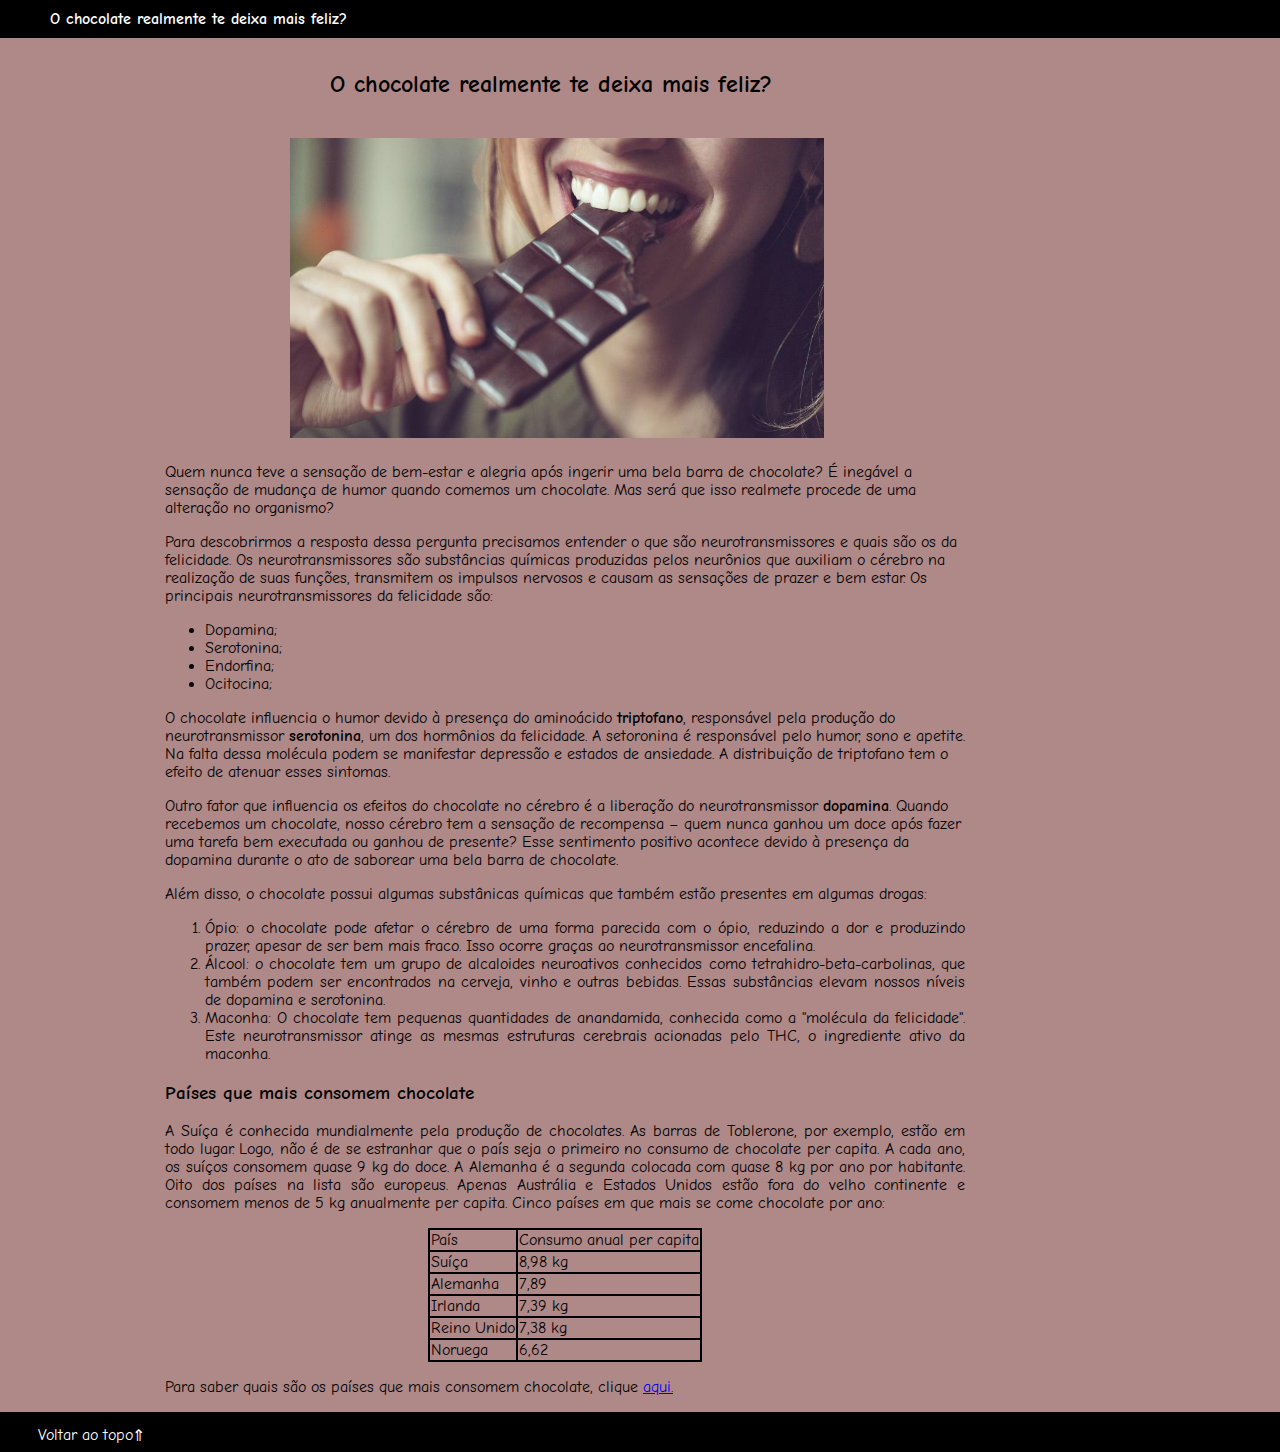
<file: Front-end development/project-01-html-css/index.html>
<!DOCTYPE html>
<html lang="pt-br">
<head>
    <meta charset="UTF-8" />
    <meta name="viewport" content="width=device-width" />
    <title>Projeto 1</title>
    <link href="https://fonts.googleapis.com/css2?family=Comic+Neue&family=Dosis:wght@500;600&display=swap"
        rel="stylesheet">
    <link rel="stylesheet" type="text/css" href="style.css">
</head>
<body>
    <header id="cabecalho">
        <nav class="cabecalho1">
            <ul>
                <li><a href=""><strong>O chocolate realmente te deixa mais feliz?</strong></a></li>
            </ul>
        </nav>
    </header>
    <div class="title" id="voltar">
        <h2>O chocolate realmente te deixa mais feliz?</h2>
        <img id="picture" src="img1.jpg" alt="Foto de uma barra de chocolate" witdh="350" height="300">
    </div>
    <article class="article">
        <p>Quem nunca teve a sensação de bem-estar e alegria após ingerir uma bela barra de chocolate? É inegável a
            sensação de mudança de humor quando comemos um chocolate. Mas será que isso realmete procede de uma
            alteração no organismo?</p>
        <p>Para descobrirmos a resposta dessa pergunta precisamos entender o que são neurotransmissores e quais são os
            da felicidade. Os neurotransmissores são substâncias químicas produzidas pelos neurônios que auxiliam o
            cérebro na realização de suas funções, transmitem os impulsos nervosos e causam as sensações de prazer e bem
            estar. Os principais neurotransmissores da felicidade são:</p>
        <ul>
            <li>Dopamina;</li>
            <li>Serotonina;</li>
            <li>Endorfina;</li>
            <li>Ocitocina;</li>
        </ul>
        <p>O chocolate influencia o humor devido à presença do aminoácido <strong>triptofano</strong>, responsável pela
            produção do neurotransmissor <strong>serotonina</strong>, um dos hormônios da felicidade. A setoronina é
            responsável pelo humor, sono e apetite. Na falta dessa molécula podem se manifestar depressão e estados de
            ansiedade. A distribuição de triptofano tem o efeito de atenuar esses sintomas.</p>
        <p>Outro fator que influencia os efeitos do chocolate no cérebro é a liberação do neurotransmissor
            <strong>dopamina</strong>. Quando recebemos um chocolate, nosso cérebro tem a sensação de recompensa – quem
            nunca ganhou um doce após fazer uma tarefa bem executada ou ganhou de presente? Esse sentimento positivo
            acontece devido à presença da dopamina durante o ato de saborear uma bela barra de chocolate.</p>
    </article>
    <aside class="aside">
        <p>Além disso, o chocolate possui algumas substânicas químicas que também estão presentes em algumas drogas:</p>
        <ol>
            <li>Ópio: o chocolate pode afetar o cérebro de uma forma parecida com o ópio, reduzindo a dor e produzindo
                prazer, apesar de ser bem mais fraco. Isso ocorre graças ao neurotransmissor encefalina.</li>
            <li>Álcool: o chocolate tem um grupo de alcaloides neuroativos conhecidos como tetrahidro-beta-carbolinas,
                que também podem ser encontrados na cerveja, vinho e outras bebidas. Essas substâncias elevam nossos
                níveis de dopamina e serotonina.</li>
            <li>Maconha: O chocolate tem pequenas quantidades de anandamida, conhecida como a "molécula da felicidade".
                Este neurotransmissor atinge as mesmas estruturas cerebrais acionadas pelo THC, o ingrediente ativo da
                maconha.</li>
        </ol>
    </aside>
    <section class="section">
        <h3>Países que mais consomem chocolate</h3>
        <p> A Suíça é conhecida mundialmente pela produção de chocolates. As barras de Toblerone, por exemplo, estão
            em todo lugar. Logo, não é de se estranhar que o país seja o primeiro no consumo de chocolate per
            capita. A cada ano, os suíços consomem quase 9 kg do doce. A Alemanha é a segunda colocada com quase 8
            kg por ano por habitante. Oito dos países na lista são europeus. Apenas Austrália e Estados Unidos estão
            fora do velho continente e consomem menos de 5 kg anualmente per capita.
            Cinco países em que mais se come chocolate por ano:</p>
        <table class="table">
            <tr>
                <td>País</td>
                <td>Consumo anual per capita</td>
            </tr>
            <tr>
                <td>Suíça</td>
                <td>8,98 kg</td>
            </tr>
            <tr>
                <td>Alemanha</td>
                <td>7,89</td>
            </tr>
            <tr>
                <td>Irlanda</td>
                <td>7,39 kg</td>
            </tr>
            <tr>
                <td>Reino Unido</td>
                <td>7,38 kg</td>
            </tr>
            <tr>
                <td>Noruega</td>
                <td>6,62</td>
            </tr>
        </table>
        <p>Para saber quais são os países que mais consomem chocolate, clique
            <a target="_blank"
                href="http://mercadodocacau.com/artigo/10-paises-que-mais-consomem-chocolate-no-mundo">aqui.</a></p>
    </section>
    <footer id="rodape">
        <p class="lado-esquerdo"><a href="#voltar">Voltar ao topo</a></p>
        <p class="lado-direito"><a href="#voltar">&uArr;</a></p>
    </footer>
</body>
</html>
</file>
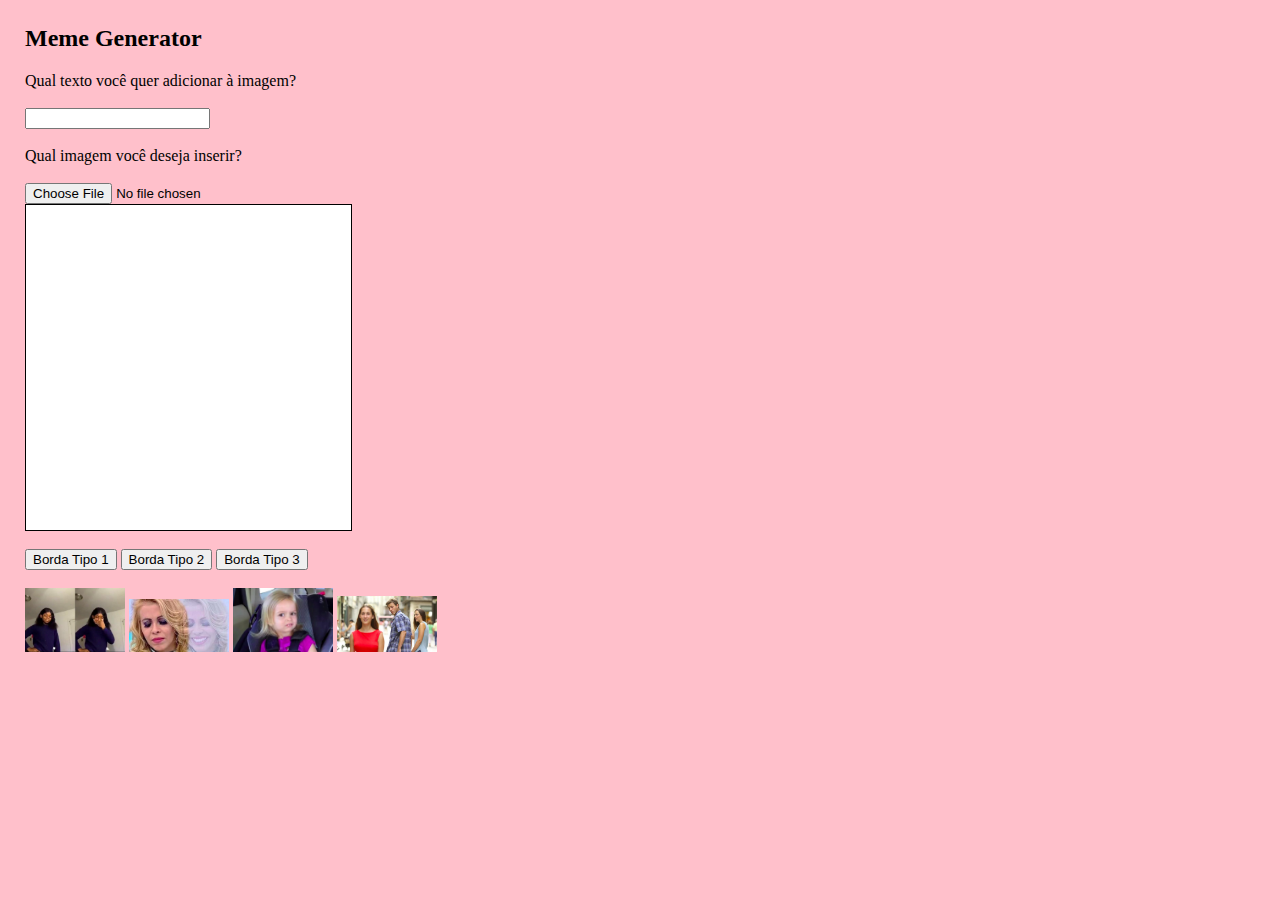
<file: Front-end development/project-02-meme-generator/index.html>
<!DOCTYPE html>
<html lang="pt-br">

<head>
  <meta charset="UTF-8" />
  <meta name="viewport" content="width=device-width" />
  <title>Projeto meme-generator</title>
  <link rel="stylesheet" type="text/css" href="style.css">
</head>

<body>
  <h2>Meme Generator</h2>
  <form>
    <label for="text-input">Qual texto você quer adicionar à imagem?</label><br><br>
    <input type="text" id="text-input" maxlength="60"><br><br>
    <label for="meme-insert">Qual imagem você deseja inserir?</label><br><br>
    <input type="file" id="meme-insert">
  </form>
  <div id="meme-image-container" class="meme-image-container">
    <img id="meme-image" class="meme-image" src="memeImage.jpeg" width=325px height=325px>
    <p id="meme-text"></p>
  </div>
  <br>
  <button id="button1">Borda Tipo 1</button>
  <button id="button2">Borda Tipo 2</button>
  <button id="button3">Borda Tipo 3</button>
  <br><br>
  <img id="meme-1" src="imgs/meme1.jpeg" width=100>
  <img id="meme-2" src="imgs/meme2.jpeg" width=100>
  <img id="meme-3" src="imgs/meme3.jpeg" width=100>
  <img id="meme-4" src="imgs/meme4.jpeg" width=100>
  <script type="text/javascript" src="script.js"></script>
</body>

</html>
</file>
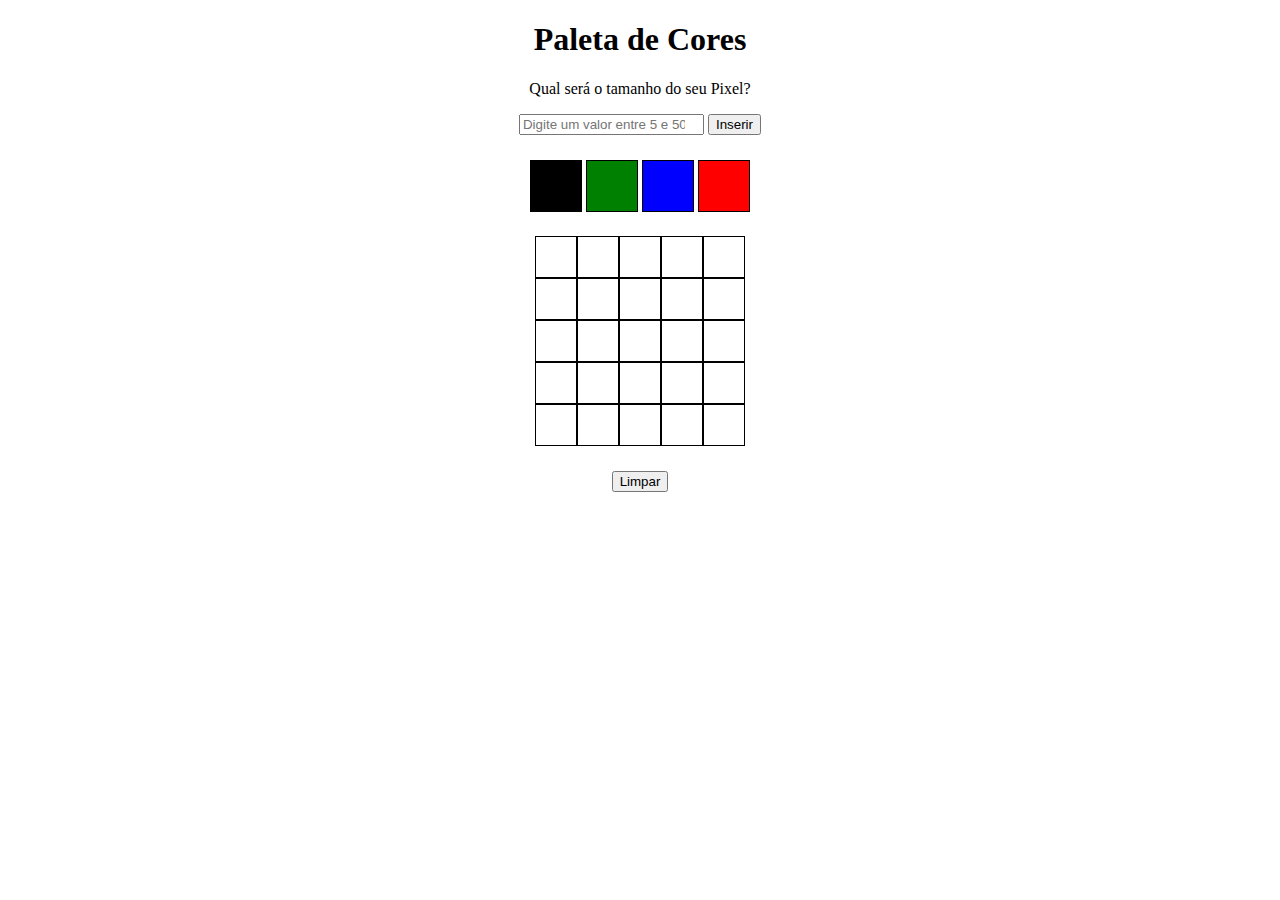
<file: Front-end development/project-03-pixels-art/index.html>
<!DOCTYPE html>
<html lang="pt-br">

<head>
  <meta charset="UTF-8" />
  <meta name="viewport" content="width=device-width" />
  <title>Projeto pixels art</title>
  <link rel="stylesheet" type="text/css" href="style.css">
</head>

<body>
  <div class="container">
    <!-- A página deve possuir o título "Paleta de Cores" -->
    <h1 id="title">Paleta de Cores</h1>
    <!-- A página deve possuir uma paleta de quatro cores -->
    <label><p>Qual será o tamanho do seu Pixel?</p></label>
    <input id="board-size" type="number" placeholder="Digite um valor entre 5 e 50">
    <button id="generate-board">Inserir</button>
    <div id="color-palette" class="color-palette">
      <div class="color" id="firstColor" class="firstColor"></div>
      <div class="color" id="secondColor" class="secondColor"></div>
      <div class="color" id="thirdColor" class="thirdColor"></div>
      <div class="color" id="fourthColor" class="fourthColor"></div>
    </div>
    <!-- A página deve possuir um quadro de pixels, com 25 pixels -->
    <div id="pixel-board" class="pixel-board">
      <div class="pixel"></div>
      <div class="pixel"></div>
      <div class="pixel"></div>
      <div class="pixel"></div>
      <div class="pixel"></div>
      <div class="pixel"></div>
      <div class="pixel"></div>
      <div class="pixel"></div>
      <div class="pixel"></div>
      <div class="pixel"></div>
      <div class="pixel"></div>
      <div class="pixel"></div>
      <div class="pixel"></div>
      <div class="pixel"></div>
      <div class="pixel"></div>
      <div class="pixel"></div>
      <div class="pixel"></div>
      <div class="pixel"></div>
      <div class="pixel"></div>
      <div class="pixel"></div>
      <div class="pixel"></div>
      <div class="pixel"></div>
      <div class="pixel"></div>
      <div class="pixel"></div>
      <div class="pixel"></div>
    </div>
    <button id="clear-board" class="botao">Limpar</button>
  </div>
  <script type="text/javascript" src="script.js"></script>
</body>

</html>
</file>
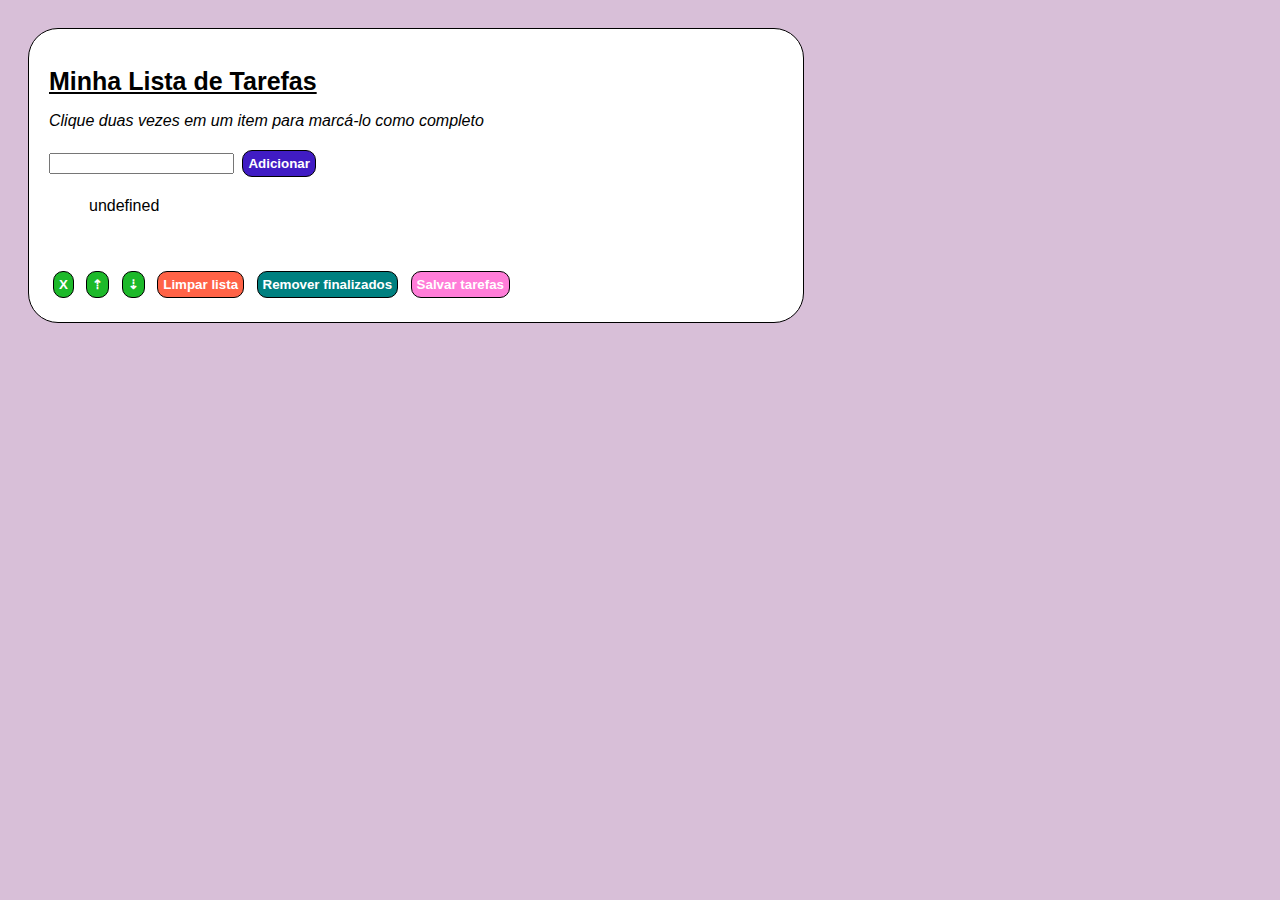
<file: Front-end development/project-04-todo-list/index.html>
<!DOCTYPE html>
<html lang="pt-br">

<head>
  <meta charset="UTF-8" />
  <meta name="viewport" content="width=device-width" />
  <title>Projeto to-do list</title>
  <link rel="stylesheet" type="text/css" href="style.css">
</head>

<body>
  <div class="container">
    <br>
    <header><strong>Minha Lista de Tarefas</strong></header>
    <p id="funcionamento"><em>Clique duas vezes em um item para marcá-lo como completo</em></p>
    <input type="text" id="texto-tarefa"> <button id="criar-tarefa" type="submit" ><strong>Adicionar</strong></button>
    <ol id="lista-tarefas"></ol>
    <br><br>
    <button id="remover-selecionado"><strong>X</strong></button>
    <button id="mover-cima"><strong>&#8673;</strong></button>
    <button id="mover-baixo"><strong>&#8675;</strong></button>
    <button id="apaga-tudo"><strong>Limpar lista</strong></button>
    <button id="remover-finalizados"><strong>Remover finalizados</strong></button>
    <button id="salvar-tarefas"><strong>Salvar tarefas</strong></button>
  </div>
  <script type="text/javascript" src="script.js"></script>
</body>
</html>
</file>
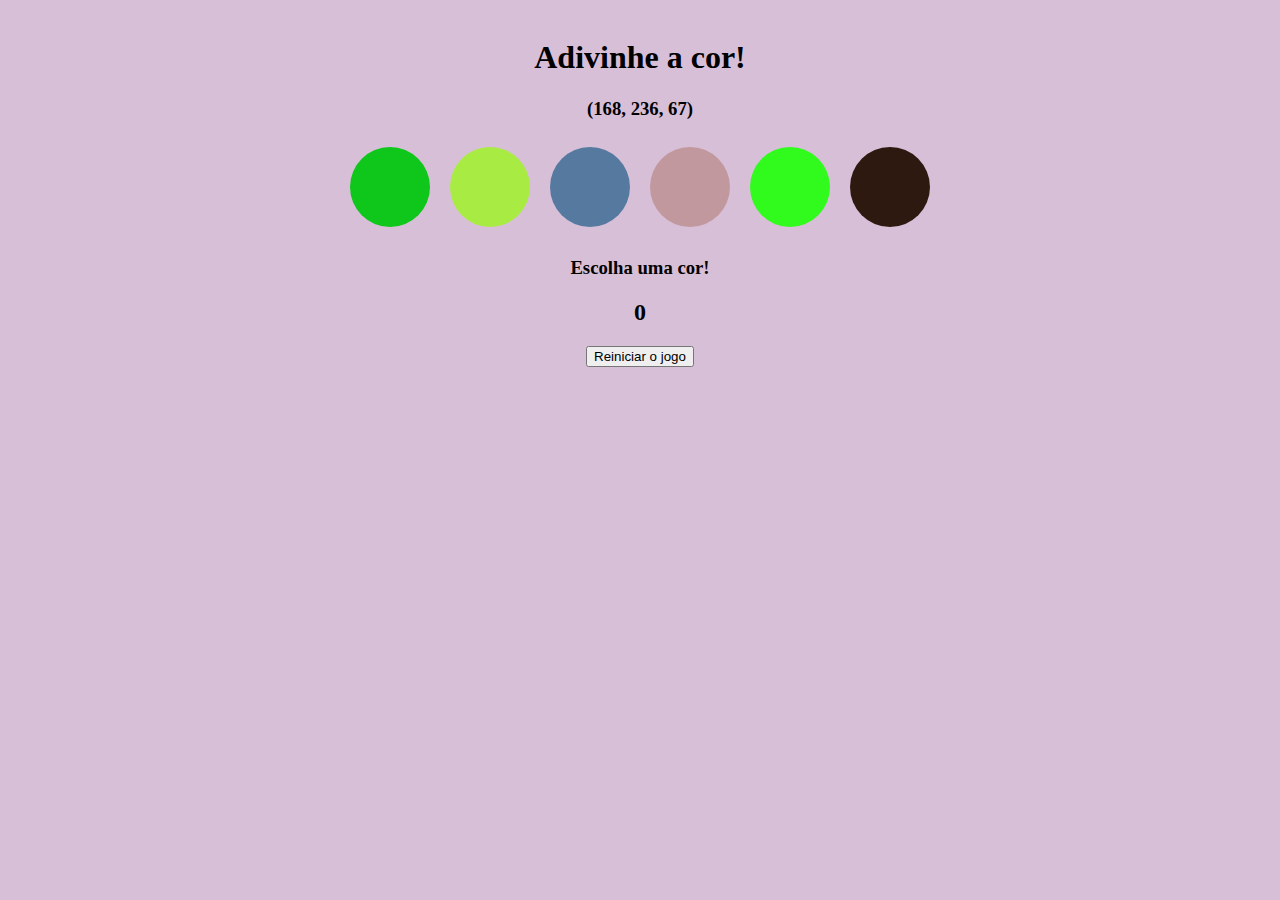
<file: Front-end development/project-05-color-guess/index.html>
<!DOCTYPE html>
<html lang="en">
<head>
  <meta charset="UTF-8">
  <meta name="viewport" content="width=device-width, initial-scale=1.0">
  <link rel="stylesheet" href="style.css" type="text/css">
  <title>Color guess Project</title>
</head>
<body>
  <h1 id="title">Adivinhe a cor!</h1>
  <h3 id="rgb-color"></h3>
  <div id="balls-container">
    <div class="ball"></div>
    <div class="ball"></div>
    <div class="ball"></div>
    <div class="ball"></div>
    <div class="ball"></div>
    <div class="ball"></div>
  </div>
  <h3 id="answer">Escolha uma cor!</h3>
  <h2 id="score">0</h2>
  <button id="reset-game" >Reiniciar o jogo</button>
  <script src="script.js"></script>
</body>
</html>
</file>
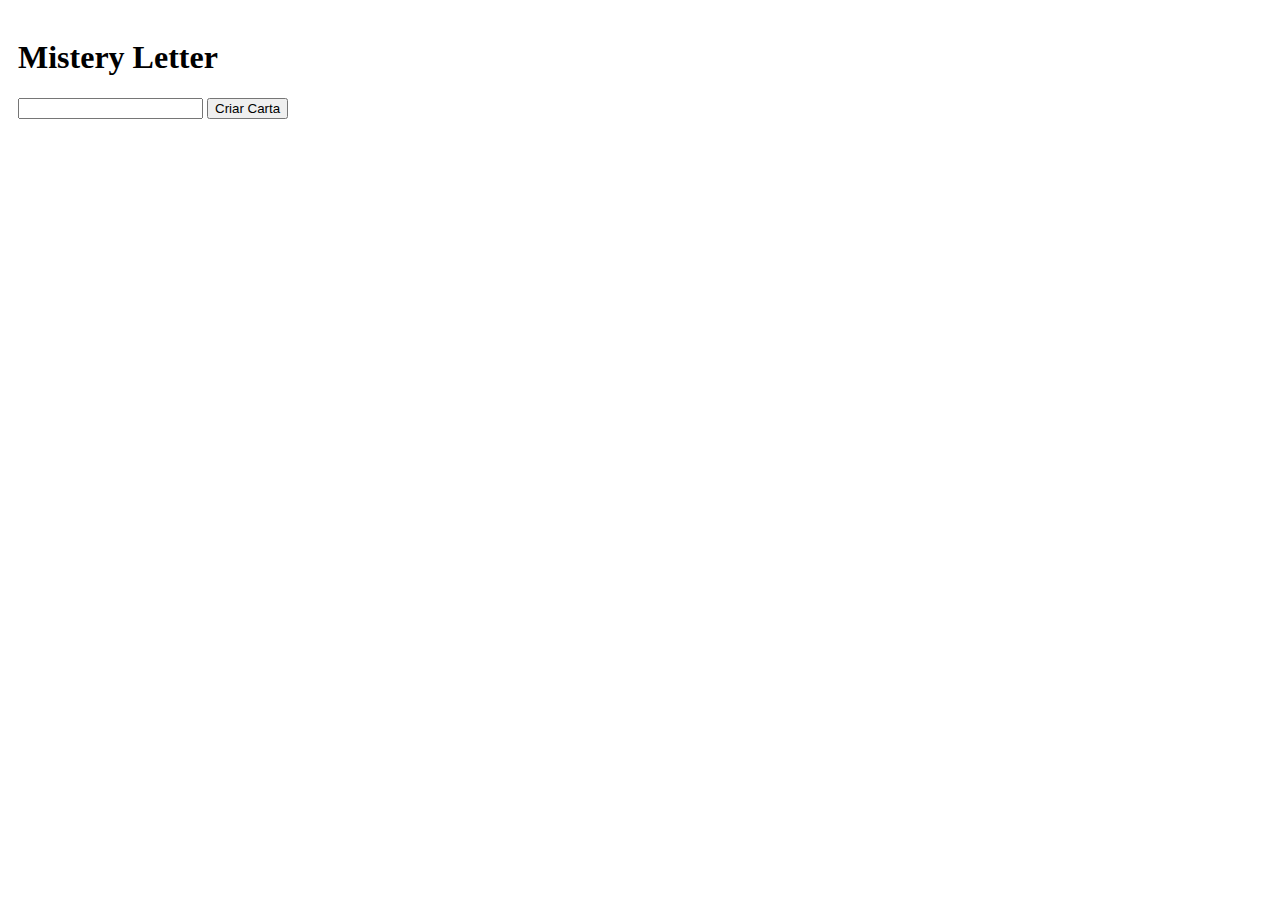
<file: Front-end development/project-06-mistery-letter/index.html>
<!DOCTYPE html>
<html lang="en">
<head>
  <meta charset="UTF-8">
  <meta name="viewport" content="width=device-width, initial-scale=1.0">
  <title>Mistery letter Project</title>
  <link rel="stylesheet" href="style.css" type="text/css">
</head>
<body>
  <h1>Mistery Letter</h1>
  <input type="text" id="carta-texto">
  <button id="criar-carta">Criar Carta</button>
  <p id="carta-gerada"></p>
  <p id="carta-contador"></p>

  <script src="script.js"></script>
</body>
</html>
</file>
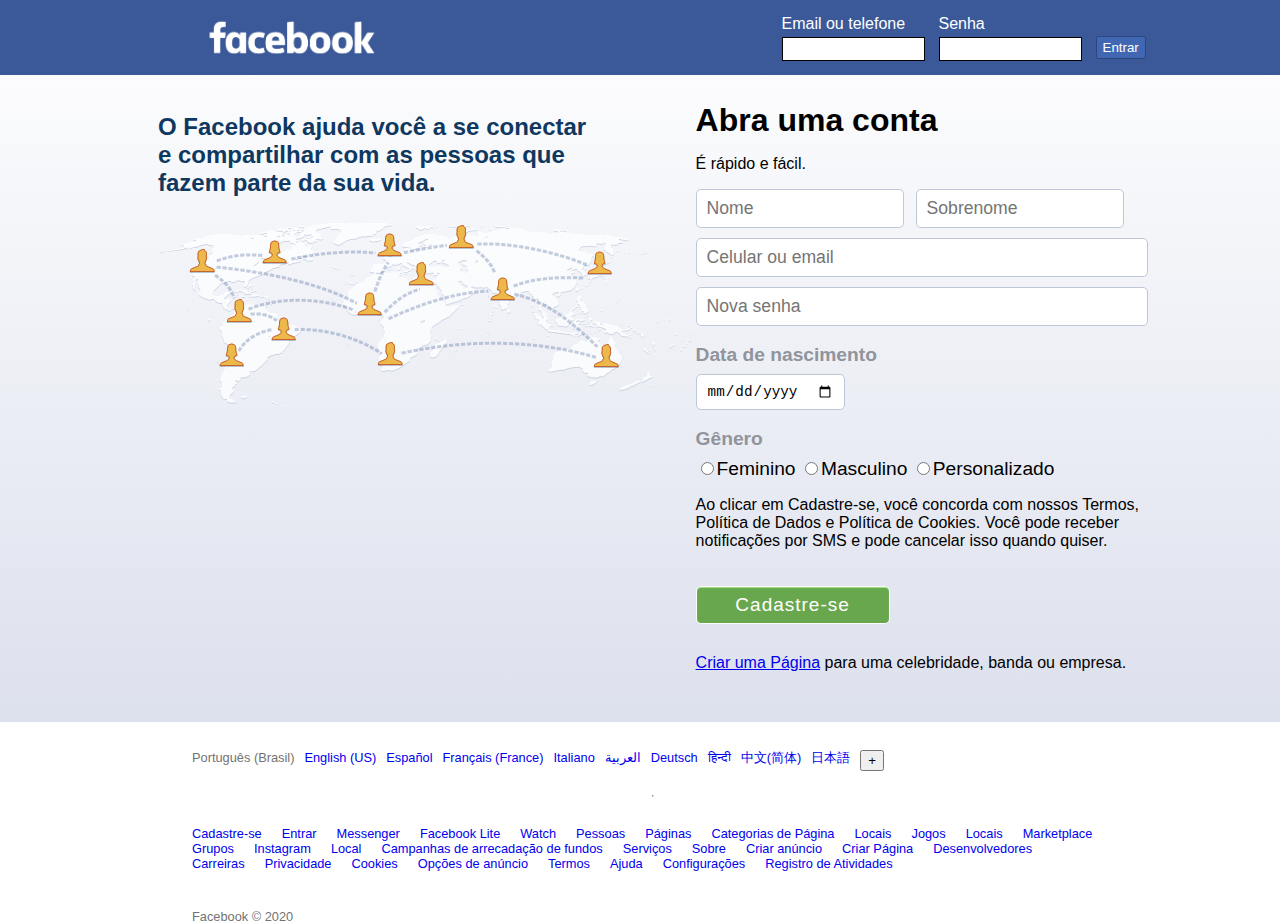
<file: Front-end development/project-07-facebook-signup/index.html>
<!DOCTYPE html>
<html lang="pt-br">
<head>
  <meta charset="UTF-8">
  <meta name="viewport" content="width=device-width, initial-scale=1.0">
  <link rel="stylesheet" href="style.css" type="text/css">
  <title>Facebook</title>
</head>
<body>
  <header class="top-bar container">
    <img class="facebook-logo" src="facebook-logo-1.png" width="200">
    <form class="container-2">
      <div class="container-email">
        <label id="user-email-phone-label" for="user-email-phone">Email ou telefone</label>
        <input id="user-email-phone" type="text" size="15" class="firstInput">
      </div>
      <div class="container-password">
        <label for="user-password">Senha</label>
        <input id="user-password" type="password" size="15" class="firstInput">
      </div>
      <div>
        <button id="button-login" class="btn-enviar">Entrar</button>
      </div>
    </form>
  </header>
  <section class="container-total">
    <div class="container-left">
      <div>
        <h2 class="networking">O Facebook ajuda você a se conectar e compartilhar com as pessoas que fazem parte da sua vida.</h2>
      </div>
      <div>
        <img id="facebook-networking" src="networking.png" >
      </div>
    </div>
    <div class="container-rigth">
      <div>
        <h2 class="largeTitle">Abra uma conta</h2>
        <p>É rápido e fácil.</p>
        <form class="openAccount">
          <div class="registerCreateName">
            <div class="nameInput">
              <input class="inputAccount name" id="name" size=16 type="text" placeholder="Nome">
            </div>
            <div class="nameInput">
              <input class="inputAccount surname" id="lastname" size=16 type="text" placeholder="Sobrenome">
            </div>
          </div>
          <input class="inputAccount" id="phone" size=40 type="text" placeholder="Celular ou email">
          <input class="inputAccount" size=40 type="password" id="password" placeholder="Nova senha">
          <p class="titleData">Data de nascimento</p>
          <input class="inputAccount" type="date" id="birth" placeholder="dd/mm/aaaa">
          <p class="titleData">Gênero</p>
          <input type="radio" id="Feminino" value="Feminino" name="sex"><label class="gender" for="Feminino">Feminino</label>
          <input type="radio" id="Masculino" value="Masculino" name="sex"><label class="gender" for="Masculino">Masculino</label>
          <input type="radio" id="Personalizado" value="Personalizado" name="sex"><label class="gender"
          for="Personalizado">Personalizado</label>
          <p>Ao clicar em Cadastre-se, você concorda com nossos Termos, Política de Dados e Política de Cookies.
            Você pode receber notificações por SMS e pode cancelar isso quando quiser.</p>

          <button type="submit" class="btn-cadastrar" id="facebook-register">Cadastre-se</button>
        </form>
        <div class="register-link"><a href="https://www.facebook.com/pages/create/?ref_type=registration_form"> Criar
          uma Página</a> para uma celebridade, banda ou empresa.
        </div>
      </div>
    </div>
  </section>
</div>
</div>
</section>

<footer class="footer">
  <div class="containerFooter footer-content">
    <ul class="footer-content-languages">
      <li class="changeColor">Português (Brasil)</li>
      <li><a target="_blank" href="https://www.facebook.com/" title="English (US)">English (US)</a></li>
      <li><a target="_blank" href="https://es-la.facebook.com/" title="Spanish">Español</a></li>
      <li><a target="_blank" href="https://fr-fr.facebook.com/" title="French (France)">Français (France)</a></li>
      <li><a target="_blank" href="https://it-it.facebook.com/" title="Italian">Italiano</a></li>
      <li><a target="_blank" href="https://ar-ar.facebook.com/" title="Arabic">العربية</a></li>
      <li><a target="_blank" href="https://de-de.facebook.com/" title="German">Deutsch</a></li>
      <li><a target="_blank" href="https://hi-in.facebook.com/" title="Hindi">हिन्दी</a></li>
      <li><a target="_blank" href="https://zh-cn.facebook.com/" title="Simplified Chinese (China)">中文(简体)</a></li>
      <li><a target="_blank" href="https://ja-jp.facebook.com/" title="Japanese">日本語</a></li>
      <li><a class="changeColor" target="_blank" href="#" title="Mostrar mais idiomas"><button>+</button></a></li>
    </ul>

    <hr class="line">

    <ul class="footer-content-property">
      <li><a target="_blank" href="https://www.facebook.com/r.php" title="Cadastre-se no Facebook">Cadastre-se</a>
      </li>
      <li><a target="_blank" href="https://www.facebook.com/login/" title="Entrar no Facebook">Entrar</a></li>
      <li><a target="_blank" href="https://messenger.com/" title="Confira o Messenger.">Messenger</a></li>
      <li><a target="_blank" href="https://www.facebook.com/lite/" title="Facebook Lite para Android.">Facebook
          Lite</a></li>
      <li><a target="_blank" href="https://www.facebook.com/watch/" title="Navegue pelos nossos vídeos do Watch.">
          Watch </a></li>
      <li><a target="_blank" href="https://www.facebook.com/directory/people/"
          title="Navegue no nosso diretório de pessoas.">Pessoas</a></li>
      <li><a target="_blank" href="https://www.facebook.com/directory/pages/"
          title="Pesquisar nosso diretório de páginas.">Páginas</a></li>
      <li><a target="_blank" href="https://www.facebook.com/pages/category/">Categorias de Página</a></li>
      <li><a target="_blank" href="https://www.facebook.com/places/"
          title="Confira locais populares no Facebook.">Locais</a></li>
      <li><a target="_blank" href="https://www.facebook.com/games/" title="Confira os jogos do Facebook.">Jogos</a>
      </li>
      <li><a target="_blank" href="https://www.facebook.com/directory/places/"
          title="Navegue pelo nosso diretório de locais.">Locais</a></li>
      <li><a target="_blank" href="https://www.facebook.com/marketplace/"
          title="Compre e venda no Facebook Marketplace.">Marketplace</a></li>
      <li><a target="_blank" href="https://www.facebook.com/directory/groups/"
          title="Navegue pelo nosso diretório de grupos.">Grupos</a></li>
      <li><a target="_blank" href="https://Instagram.com" title="Confira o Instagram" target="_blank">Instagram</a>
      </li>
      <li><a target="_blank" href="https://www.facebook.com/local/lists/245019872666104/"
          title="Navegar pelo nosso diretório de listas locais.">Local</a></li>
      <li><a target="_blank" href="https://www.facebook.com/fundraisers/"
          title="Doe para causas importantes.">Campanhas de arrecadação de fundos</a></li>
      <li><a target="_blank" href="https://www.facebook.com/biz/directory/"
          title="Navegue pelo nosso diretório de serviços do Facebook.">Serviços</a></li>
      <li><a target="_blank" href="https://www.facebook.com/facebook"
          title="Leia nosso blog, descubra a central de recursos e encontre oportunidades de trabalho.">Sobre</a>
      </li>
      <li><a target="_blank"
          href="https://www.facebook.com/ad_campaign/landing.php?placement=pflo&amp;campaign_id=402047449186&amp;extra_1=auto"
          title="Anuncie no Facebook.">Criar anúncio</a></li>
      <li><a target="_blank" href="https://www.facebook.com/pages/create/?ref_type=site_footer"
          title="Criar uma Página">Criar Página</a></li>
      <li><a target="_blank" href="https://developers.facebook.com/?ref=pf"
          title="Desenvolver em nossa plataforma.">Desenvolvedores</a></li>
      <li><a target="_blank" href="https://www.facebook.com/careers/?ref=pf"
          title="Dê um passo adiante na sua carreira em nossa incrível empresa.">Carreiras</a></li>
      <li><a target="_blank" href="https://www.facebook.com/privacy/explanation"
          title="Saiba mais sobre sua privacidade e o Facebook.">Privacidade</a></li>
      <li><a target="_blank" href="https://www.facebook.com/policies/cookies/"
          title="Saiba mais sobre cookies e o Facebook">Cookies</a></li>
      <li><a target="_blank" href="https://www.facebook.com/help/568137493302217"
          title="Saiba mais sobre as Opções de anúncio.">Opções de anúncio</a></li>
      <li><a target="_blank" href="https://www.facebook.com/policies?ref=pf"
          title="Leia os nossos termos e políticas.">Termos</a></li>
      <li><a target="_blank" href="https://www.facebook.com/help/?ref=pf"
          title="Acesse nossa Central de Ajuda.">Ajuda</a></li>
      <li><a target="_blank" href="https://www.facebook.com/settings"
          title="Visualize e edite suas configurações do Facebook.">Configurações</a></li>
      <li><a target="_blank" href="https://www.facebook.com/allactivity?privacy_source=activity_log_top_menu"
          title="Ver seu Registro de Atividades">Registro de Atividades</a></li>
    </ul>
    <div class="footer-content-author">
      <span class="changeColor"> Facebook © 2020</span>
    </div>
  </div>
</footer>
  <script src="script.js"></script>
</body>
</html>
</file>
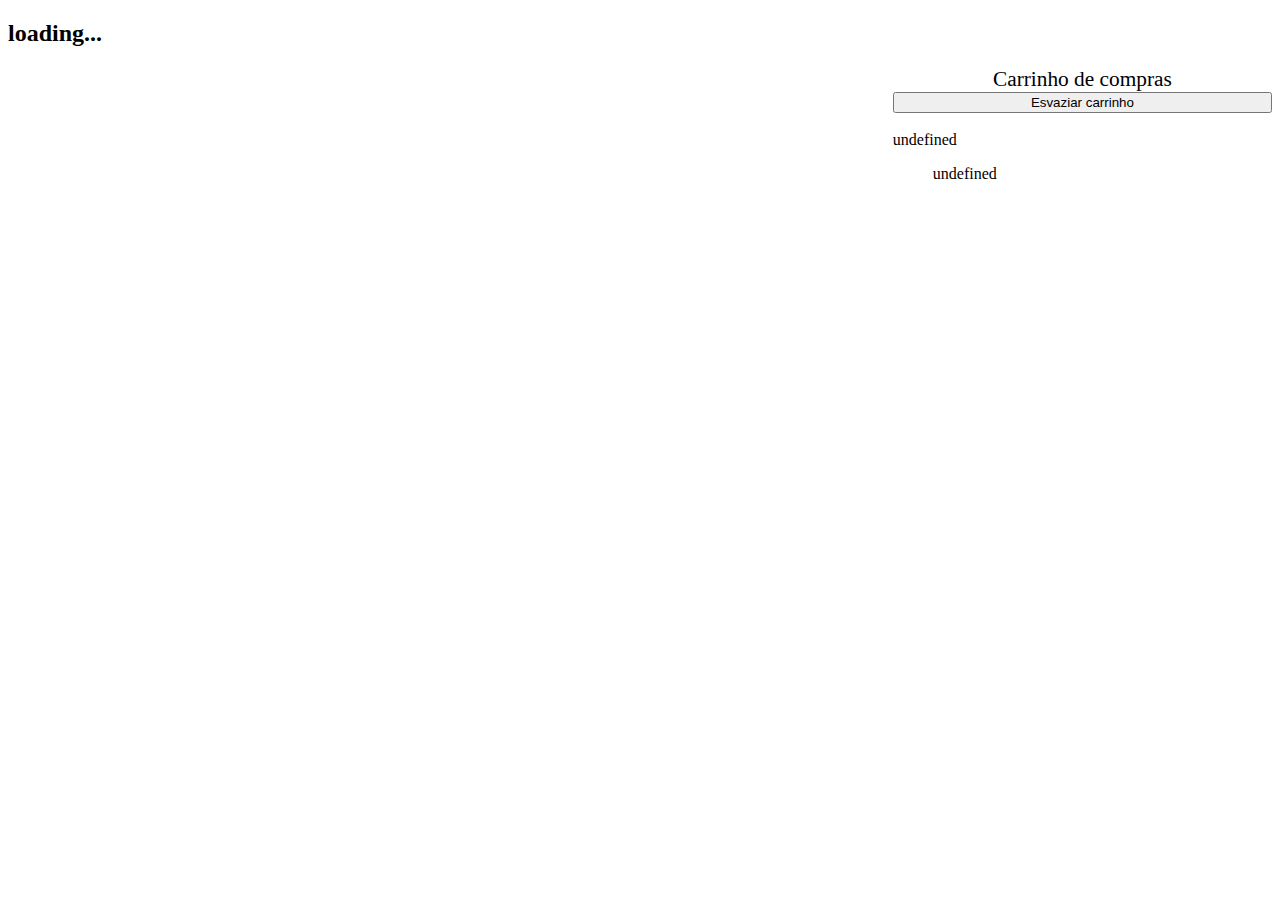
<file: Front-end development/project-10-shopping-cart/index.html>
<!DOCTYPE html>
<html lang="en">
  <head>
    <meta charset="UTF-8" />
    <meta name="viewport" content="width=device-width, initial-scale=1.0" />
    <meta http-equiv="X-UA-Compatible" content="ie=edge" />
    <title>Document</title>
    <link rel="stylesheet" href="style.css" />
    <script src="script.js"></script>
  </head>
  <body>
    <h2 class="loading">loading...</h2>
    <section class="container">
      <section class="items"></section>
      <section class="cart">
        <span class="cart__title">Carrinho de compras</span>
        <button class="empty-cart">Esvaziar carrinho</button>
        <br>
        <div class="total-price"></div>
        <ol class="cart__items"></ol>
      </section>
    </section>
  </body>
</html>
</file>
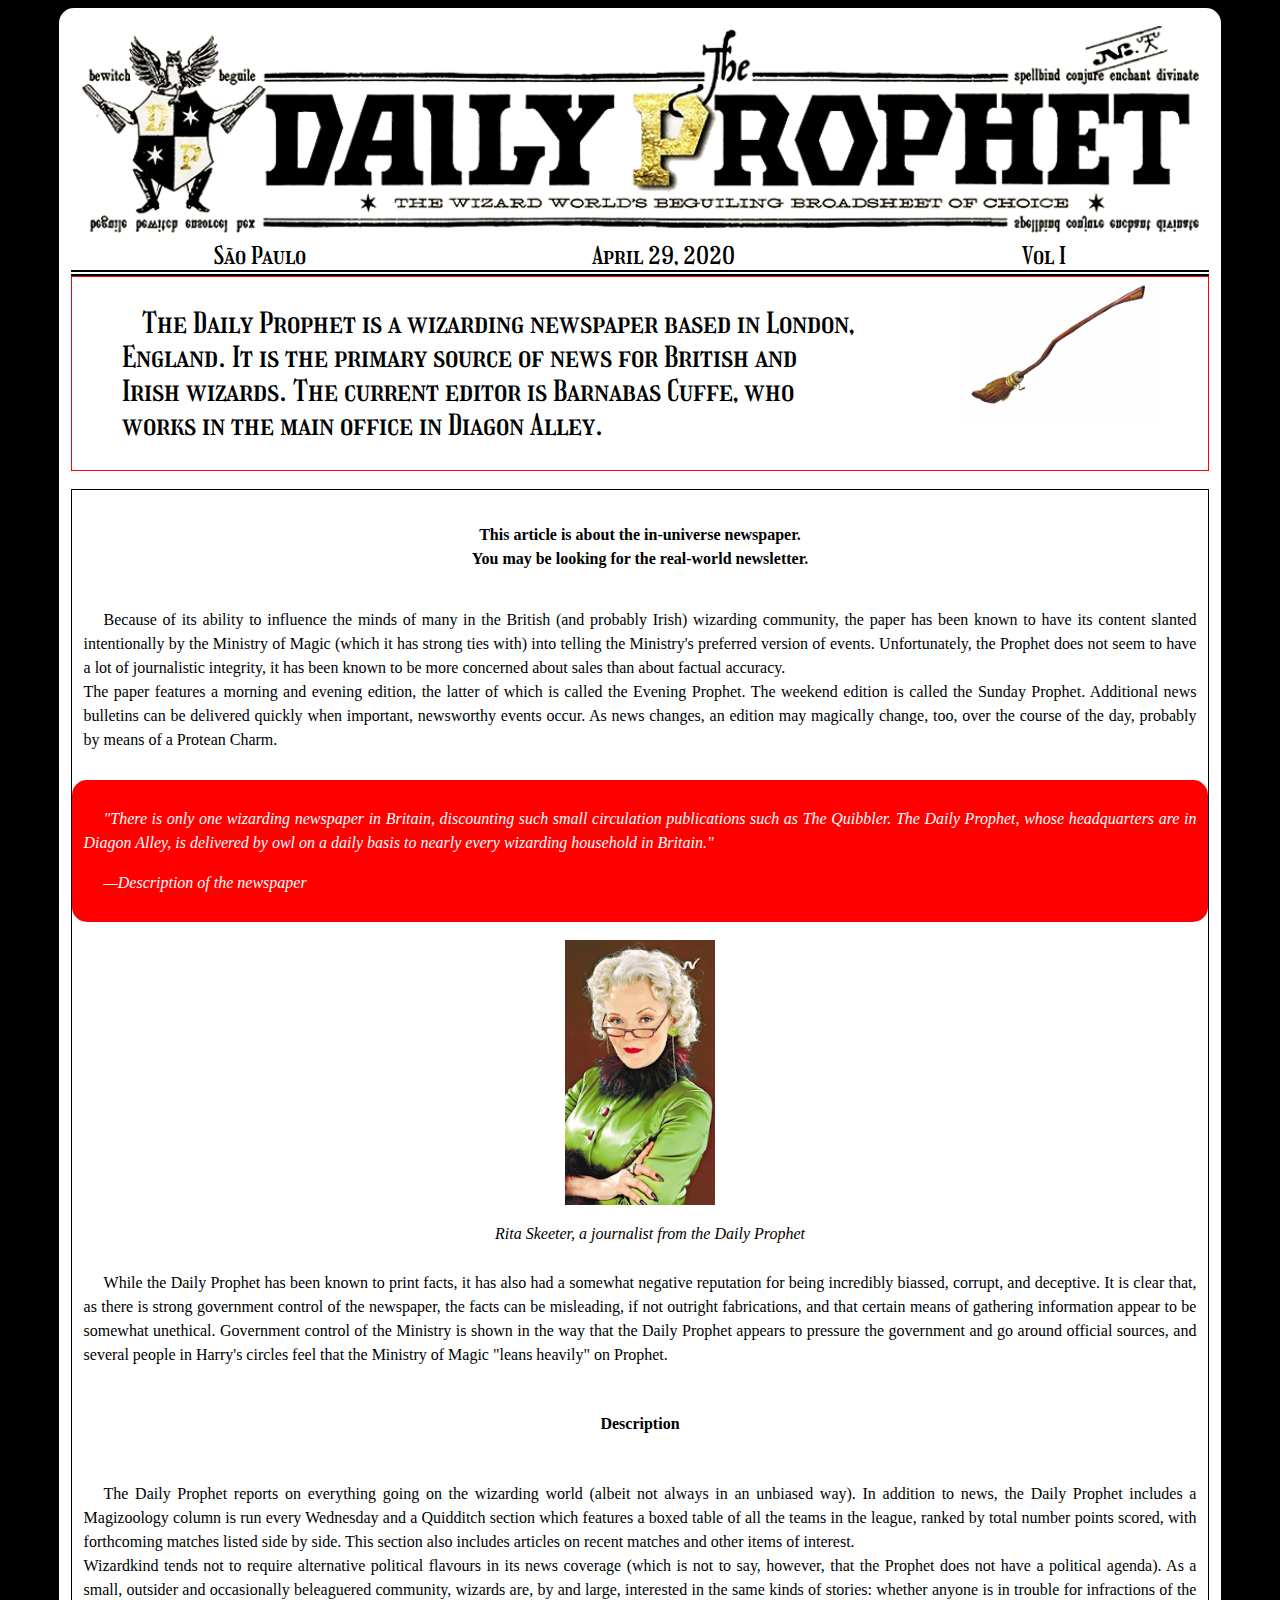
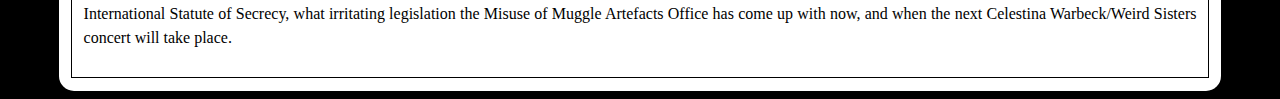
<file: Front-end development/project-extra-daily-prophet/index.html>
<!DOCTYPE html>
<html lang="en">
<head>
  <meta charset="UTF-8">
  <meta name="viewport" content="width=device-width, initial-scale=1.0">
  <link href="https://fonts.googleapis.com/css2?family=Girassol&display=swap" rel="stylesheet">
  <link rel="stylesheet" href="style.css">
  <title>Daily Prophet</title>
</head>
<body>
  <div class="total-page">
    <header>
      <div>
        <img class="first-logo" src="logo.png" alt="logo" width=100%>
      </div>
      <nav class="nav-bar">
        <a>São Paulo</a>
        <a>April 29, 2020</a>
        <a>Vol I</a>
      </nav>
    </header>
    <aside class="container-orientation">
      <div class="title">
      <p>The Daily Prophet is a wizarding newspaper based in London, England. It is the primary source of news for British and Irish wizards. The current editor is Barnabas Cuffe, who works in the main office in Diagon Alley.</p>
      </div>
      <div>
        <img class="fly" src="vassoura.jpeg" alt="Foto de vassoura" width="200">
      </div>
    </aside>
    <br>
    <div class="container-all">
      <article class="container-article">
        <div class="container-subtitle">
          <h4 class="subtitle"><strong>This article is about the in-universe newspaper.<br>
          You may be looking for the real-world newsletter.</strong></h4>
        </div>
        <p>Because of its ability to influence the minds of many in the British (and probably Irish) wizarding community, the paper has been known to have its content slanted intentionally by the Ministry of Magic (which it has strong ties with) into telling the Ministry's preferred version of events. Unfortunately, the Prophet does not seem to have a lot of journalistic integrity, it has been known to be more concerned about sales than about factual accuracy.<br>
        The paper features a morning and evening edition, the latter of which is called the Evening Prophet. The weekend edition is called the Sunday Prophet. Additional news bulletins can be delivered quickly when important, newsworthy events occur. As news changes, an edition may magically change, too, over the course of the day, probably by means of a Protean Charm.</p>
      </article>
      <section class="container-layout">
        <p>"There is only one wizarding newspaper in Britain, discounting such small circulation publications such as The Quibbler. The Daily Prophet, whose headquarters are in Diagon Alley, is delivered by owl on a daily basis to nearly every wizarding household in Britain."
        </p>
        <p>—Description of the newspaper</p>
      </section>
      <br>
      <section>
        <center>
          <img class="img-jornalista" src="jornalista.png" alt="Foto da jornalista">
          <p><em>Rita Skeeter, a journalist from the Daily Prophet</em></p>
        </center>
        <p class="container-text">While the Daily Prophet has been known to print facts, it has also had a somewhat negative reputation for being incredibly biassed, corrupt, and deceptive. It is clear that, as there is strong government control of the newspaper, the facts can be misleading, if not outright fabrications, and that certain means of gathering information appear to be somewhat unethical. Government control of the Ministry is shown in the way that the Daily Prophet appears to pressure the government and go around official sources, and several people in Harry's circles feel that the Ministry of Magic "leans heavily" on Prophet.</p>
      </section>
      <section>
        <div class="container-subtitle">
          <h4 class="subtitle"><strong>Description</strong></h4>
        </div>
        <p class="container-text article-animation">The Daily Prophet reports on everything going on the wizarding world (albeit not always in an unbiased way). In addition to news, the Daily Prophet includes a Magizoology column is run every Wednesday and a Quidditch section which features a boxed table of all the teams in the league, ranked by total number points scored, with forthcoming matches listed side by side. This section also includes articles on recent matches and other items of interest.<br>
        Wizardkind tends not to require alternative political flavours in its news coverage (which is not to say, however, that the Prophet does not have a political agenda). As a small, outsider and occasionally beleaguered community, wizards are, by and large, interested in the same kinds of stories: whether anyone is in trouble for infractions of the International Statute of Secrecy, what irritating legislation the Misuse of Muggle Artefacts Office has come up with now, and when the next Celestina Warbeck/Weird Sisters concert will take place.</p>
      </section>
      <footer>
      </footer>
    </div>
  </div>
  <script src="script.js">
</body>
</html>
</file>
<file: Front-end development/project-01-html-css/style.css>
body {
    margin: 0px;
    background-color: rgb( 175, 136, 136);
    font-family: "Comic Neue", cursive;
}
#cabecalho {
    position: fixed;
}
.cabecalho1 ul {
    position: fixed;
    margin: 0px;
    background-color:black;
    list-style: none; 
    width: 1450px;
}
.cabecalho1 ul li {
    display: inline;
}
.cabecalho1 ul li a {
    padding: 10px 10px;
    display: inline-block;
    color:white;
    text-decoration: none;
}
.title {
    text-align: left;
    padding: 50px 5px 5px 50px;
    margin-left: 280px;
}
.article {
    text-align: left justify;
    margin-left: 165px;
    width: 800px;
}
.aside {
    text-align: left;
    margin-left: 165px;
    width: 800px;
    text-align: justify;
}
.section {
    text-align: left;
    margin-left: 165px;
    width: 800px;
    text-align: justify;
}
#picture {
    margin-left: -40px;
    margin-top: 20px;
}
#rodape {
    background-color: black;
    color:white;
    margin: 0px;
    padding: 20px;
}
.lado-esquerdo {
    position: absolute;
    top: 37.3cm;
    left: 1cm;
}
.lado-esquerdo a {
    text-decoration: none;
    color:white;
}
.lado-direito {
    position: absolute;
    top: 37.3cm;
    left: 3.5cm;
    text-decoration: none;
    color:white;   
}
.lado-direito a {
    text-decoration: none;
    color:white;
}
.table {
    border: 1px solid black;
    border-spacing: 0px;
    margin-left: auto;
    margin-right: auto;
}
.table td {
    border: 1px solid black;
}
</file>
<file: Front-end development/project-02-meme-generator/style.css>
body {
  background-color: pink;
  margin: 25px;
}

.meme-image {
  position: absolute;
}

.meme-image-container {
  background-color: white;
  border: 1px solid black;
  height: 325px;
  width: 325px;
}

.selectedOne {
  border: 3px dashed red;
}

.selectedTwo {
  border: 5px double blue;
}

.selectedThree {
  border: 6px groove green;
}
</file>
<file: Front-end development/project-03-pixels-art/style.css>
body {
  background-color: white;
  text-align: center;
}

/* O quadro de pixels deve aparecer abaixo da paleta de cores */
.color-palette {
  position: relative;
  top: 25px;
}

/* A cor preta deve ser a primeira na paleta de cores */
.firstColor {
  background-color: black;
}

.secondColor {
  background-color: green;
}

.thirdColor {
  background-color: blue;
}

.fourthColor {
  background-color: red;
}

.pixel-board {
  font-size: 0;
  height: 210px;
  margin-left: auto;
  margin-right: auto;
  position: relative;
  top: 45px;
  width: 210px;
  
}

/* A cor inicial dos pixels, ao abrir a página, deve ser branca. */
/* Cada pixel do quadro de pixels deve possuir 40 pixels de largura e 40 pixels de altura e ser delimitado por uma margem preta de 1 pixel */
.pixel {
  background-color: white;
  border: 1px solid black;
  display: inline-block;
  height: 40px;
  left: auto;
  width: 40px;
}

.color {
  border: 1px solid black;
  display: inline-block;
  height: 50px;
  width: 50px;
}

.botao {
  position: relative;
  top: 70px;
}
</file>
<file: Front-end development/project-04-todo-list/style.css>
body {
  background-color: thistle;
  font-family: Arial, Helvetica, sans-serif;
  padding: 20px;
}

.container {
  background-color: #fff;
  padding: 20px;
  width: 60%;
  border: 1px solid black;
  border-radius: 30px;
}

header {
  font-size: 25px;
  text-decoration: underline;
}

button {
  cursor: pointer;
  border-radius: 10px;
  border: 1px groove black;
  padding: 5px;
  margin: 4px;
  color: #fff;
}

li {
  cursor: pointer;
}

.completed {
  text-decoration: line-through;
}

.none {
  text-decoration: none;
}

ol {
  width: 200px;
}

#criar-tarefa {
  background-color: rgb(64, 28, 196);
}

#mover-cima, #mover-baixo, #remover-selecionado {
  background-color: rgb(29, 185, 42);
}

#apaga-tudo {
  background-color: tomato;
}

#remover-finalizados {
  background-color: teal;
}

#salvar-tarefas {
  background-color: rgb(255, 125, 216);
}
</file>
<file: Front-end development/project-05-color-guess/style.css>
body {
  background-color: thistle;
  padding: 10px;
  text-align: center;
}

.ball {
  background-color:rgb(255, 0, 0);
  border-radius: 50%;
  display: inline-block;
  height: 80px;
  margin: 8px;
  width: 80px;
}
</file>
<file: Front-end development/project-06-mistery-letter/style.css>
body {
  padding: 10px;
}

.newspaper {
  background-color: antiquewhite;
  font-family: 'Times New Roman';
  font-weight: bold;
}

.magazine1 {
  background-color: teal;
  color: white;
  font-family: Verdana;
  font-weight: 900;
  text-transform: uppercase;
}

.magazine2 {
  background-image: url(images/pink-pattern.png);
  color: fuchsia;
  font-family: Verdana;
  font-weight: 900;
}

.medium {
  font-size: 20px;
  padding: 8px;
}

.big {
  font-size: 30px;
  padding: 10px;
}

.reallybig {
  font-size: 40px;
  padding: 15px;
}

.rotateleft {
  transform: rotate(-5deg);
}

.rotateright {
  transform: rotate(5deg);
}

.skewleft {
  transform: skewX(10deg);
}

.skewright {
  transform: skewX(-10deg);
}

span {
  cursor: pointer;
}
</file>
<file: Front-end development/project-07-facebook-signup/style.css>
body {
  background: linear-gradient(white, #d3d8e8);
  box-sizing: border-box;
  font-family: Helvetica, Arial, sans-serif;
  margin: 0;
  padding: 0;
}

header {
  background-color: #3b5998;
  width: 100%;
}

.container-email label , .container-password label {
  color: white;
}

.container {
  display: flex;
  justify-content: space-around;
}

.container-2 {
  align-items: center;
  display: flex;
}

.container-email , .container-password {
  display: flex;
  flex-direction: column;
  margin: 7px;
}

.firstInput {
  border: 0.5px solid black;
  height: 20px;
  margin-top: 4px;
}

.btn-enviar {
  background-color: #4267b2;
  border: 1px solid #29487d;
  border-radius: 2px;
  color: white;
  margin: 7px;
  padding: 3px 6px;
  position: absolute;
  top: 29px;
}

.btn-enviar:hover {
  background-color: #365899;
  border-color: #29487d;
}

.container-total {
  display: flex;
  flex-direction: row;
  justify-content: center;
  margin-left: 16%;
  width: 70%;
}

.container-left {
  display: flex;
  flex-direction: column;
  margin-top: 2%;
  width: 50%;
}

.container-rigth {
  display: flex;
  flex-direction: column;
  margin-left: 10%;
  width: 60%;
}

.largeTitle {
  font-size: 2em;
  margin-bottom: 10px;
}

.networking {
  color: #0e385f;
  font-family: inherit;
  font-size: 1.5em;
}

.registerCreateName {
  display: flex;
  flex-direction: row;
}

.name {
  margin-right: 12px;
}

.inputAccount {
  background: white;
  border-radius: 5px;
  border:1px solid #bdc7d8;
  font-size: 1.1em;
  margin-bottom: 10px;
  padding: 8px 10px;
}

.titleData {
  color: #90949c;
  font-size: 1.2em;
  font-weight: bold;
  margin: 8px 0;
}

.gender {
  font-size: 1.2em;
}

.btn-cadastrar {
  background-color: #69a74e;
  border-color: #3b6e22 #3b6e22 #2c5115;
  border-radius: 5px;
  border: 1px solid;
  box-shadow: inset 0 1px 1px #a4e388;
  color: white;
  cursor: pointer;
  font-size: 19px;
  letter-spacing: 1px;
  margin: 20px 0 30px;
  min-width: 194px;
  padding: 7px 20px;
  text-align: center;
}

.btn-cadastrar:hover {
  background: linear-gradient(#79bc64, #578843);
}

.register-link {
  margin-bottom: 50px;
}

.footer {
  background-color: white;
}

.footer-content {
  display: flex;
  flex-direction: column;
  font-size: 0.8em;
  justify-content: center;
  margin-left: 15%;
  margin-right: 13%;
}

.footer-content ul li {
  list-style: none;
}

.footer-content ul li a {
  text-decoration: none;
}

.footer-content-languages {
  display: flex;
  padding: 15px 0 5px;
}

.footer-content-languages li {
  margin-right: 10px;
}

.footer-content-property {
  display: flex;
  flex-wrap: wrap;
  padding: 10px 0 5px;
}

.footer-content-property li {
  margin-right: 20px;
}

.footer-content-author {
  padding-top: 20px;
}

.line {
  color: #737373;
}

.changeColor {
  color: #737373;
}
</file>
<file: Front-end development/project-10-shopping-cart/style.css>
.top-bar {
  align-items: center;
  display: flex;
  height: 100px;
  justify-content: space-around;
  margin-bottom: 10px;
  width: 100%;
}

.top-bar .input-name-group {
  align-items: flex-start;
  display: flex;
}

.top-bar .input-terms-group {
  align-items: flex-start;
  display: flex;
}

.container {
  display: flex;
  justify-content: space-around;
  width: 100%;
}

.items {
  display: flex;
  flex-basis: 70%;
  flex-wrap: wrap;
  justify-content: center;
}

.item {
  border: 2px solid blue;
  border-radius: 5px;
  box-sizing: border-box;
  display: flex;
  flex-direction: column;
  height: auto;
  margin: 5px;
  width: 200px;
}

.item .item__sku {
  display: none;
}

.item .item__title {
  flex-grow: 1;
  padding: 10px;
  text-align: center;
}

.item .item__image {
  width: 100%;
}

.item .item__add {
  background-color: green;
  border: 0;
  cursor: pointer;
  margin: 0;
  padding: 5px;
}

.cart {
  display: flex;
  flex-basis: 30%;
  flex-flow: column wrap;
}

.cart .cart__title {
  flex-basis: 1;
  font-size: 16pt;
  text-align: center;
}

.cart .cart__item {
  cursor: pointer;
}
</file>
<file: Front-end development/project-extra-daily-prophet/style.css>
body {
  background-color: black;
  display: flex;
  justify-content: center;
}

p {
  text-indent: 20px;
}

.total-page {
  background-color: white;
  border-radius: 15px;
  padding: 1%;
  width: 90%;
}

.nav-bar {
  border-bottom: 6px double black;
  display: flex;
  font-family: Girassol, cursive;
  font-size: 1.5em;
  justify-content: space-around;
}

.container-orientation {
  display: flex;
  flex-direction: row;
  justify-content: space-around;
}

.title {
  animation: skewing 5s;
  display: flex;
  font-family: Girassol, cursive;
  font-size: 1.8em;
  width: 65%;
}

@keyframes skewing {

  0% {
    transform: skew(0deg);
  }

  100% {
    transform: skew(180deg);
  }
}

.fly {
  animation-delay: 3s;
  animation-direction: alternate;
  animation-duration: 2s;
  animation-fill-mode: forwards;
  animation-iteration-count: 3;
  animation-name: flying;
}

@keyframes flying {

  from {
    margin-left: 0;
    margin-top: 0;
  }

  50% {
    margin-left: -300%;
    margin-top: 40%;
  }

  75% {
    margin-left: -450%;
    margin-top: 40%;
  }


  to {
    margin-left: 0;
    margin-top: 0;
  }
}

.container-layout {
  animation: translating 1s infinite alternate 10s;
  border-radius: 15px;
  font-style: italic;
  line-height: 150%;
  padding: 1%;
  text-align: justify;
}

@keyframes translating {

  from {
    transform: translateY(20px);
  }

  to {
    transform: translateY(-20px);
  }
}

.container-subtitle {
  animation-delay: 7s;
  animation-duration: 3s;
  animation-name: scaling;
  display: flex;
  flex-wrap: wrap;
  justify-content: center;
  text-align: center;
  width: 100%;
}

@keyframes scaling {

  from {
    transform: scale(0.5, 2);
  }

  50% {
    transform: scale(1.5, 0.5);
  }

  to {
    transform: scale(1, 1);
  }
}

.container-all {
  border: 1px solid black;
}

.container-article {
  display: flex;
  flex-direction: column;
  justify-content: center;
  line-height: 150%;
  padding: 1%;
  text-align: justify;
}

.img-jornalista {
  transition: width 2s;
  width: 150px;
}

.img-jornalista:hover {
  width: 250px;
}

.container-text {
  line-height: 150%;
  padding: 1%;
  text-align: justify;
}

.article-animation {
  animation-duration: 4s;
  animation-fill-mode: forwards;
  animation-name: article-grow;
  animation-play-state: paused;
  animation-timing-function: steps(4);
  cursor: pointer;

}

@keyframes article-grow {

  from {
    font-weight: 400;
    width: 48%;
  }

  to {
    font-weight: 700;
    width: 98%;
  }
}

@media screen and ( max-width : 760px ) {

  .container-layout {
    background-color: yellow;
    color: black;
  }

  .title {
    font-size: 1.2em;
  }
}

@media screen and ( min-width : 1170px ) {

  .container-layout {
    background-color: red;
    color: white;
  }
}

@media ( orientation : landscape ) {

  .container-orientation {
    border: 1px solid red;
  }
}
</file>
